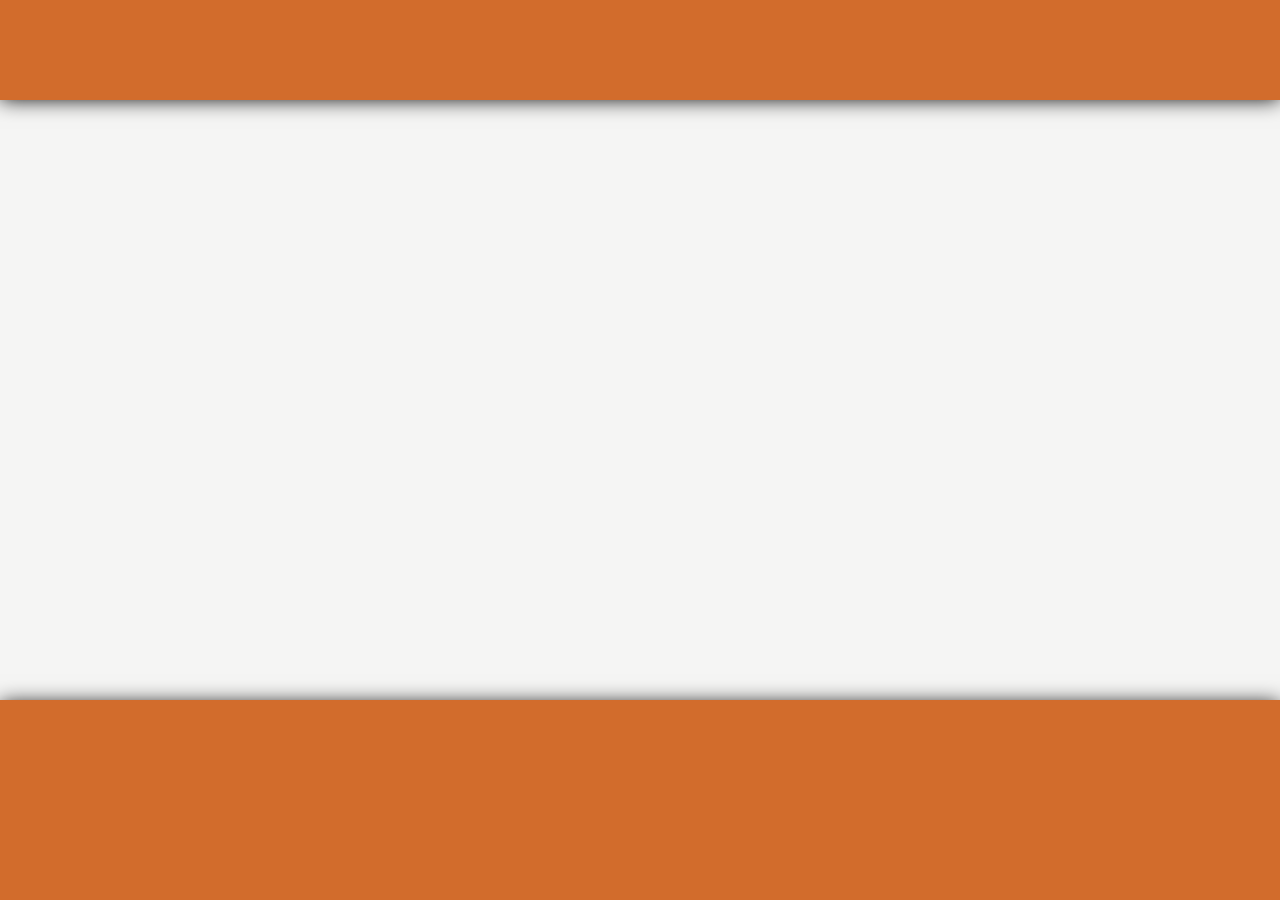
<file: index.html>
<!DOCTYPE html>
<html lang="fr">
<head>
    <meta charset="UTF-8">
    <meta http-equiv="X-UA-Compatible" content="IE=edge">
    <meta name="viewport" content="width=device-width, initial-scale=1.0">
    <title>Je fais du Git à Vernon</title>
    <link rel="stylesheet" href="./assets/css/style.css">
    <link rel="stylesheet" href="./caroussel.html">
</head>
<body>
    <header></header>
    <main></main>
    <footer></footer>
</body>
</html>
</file>
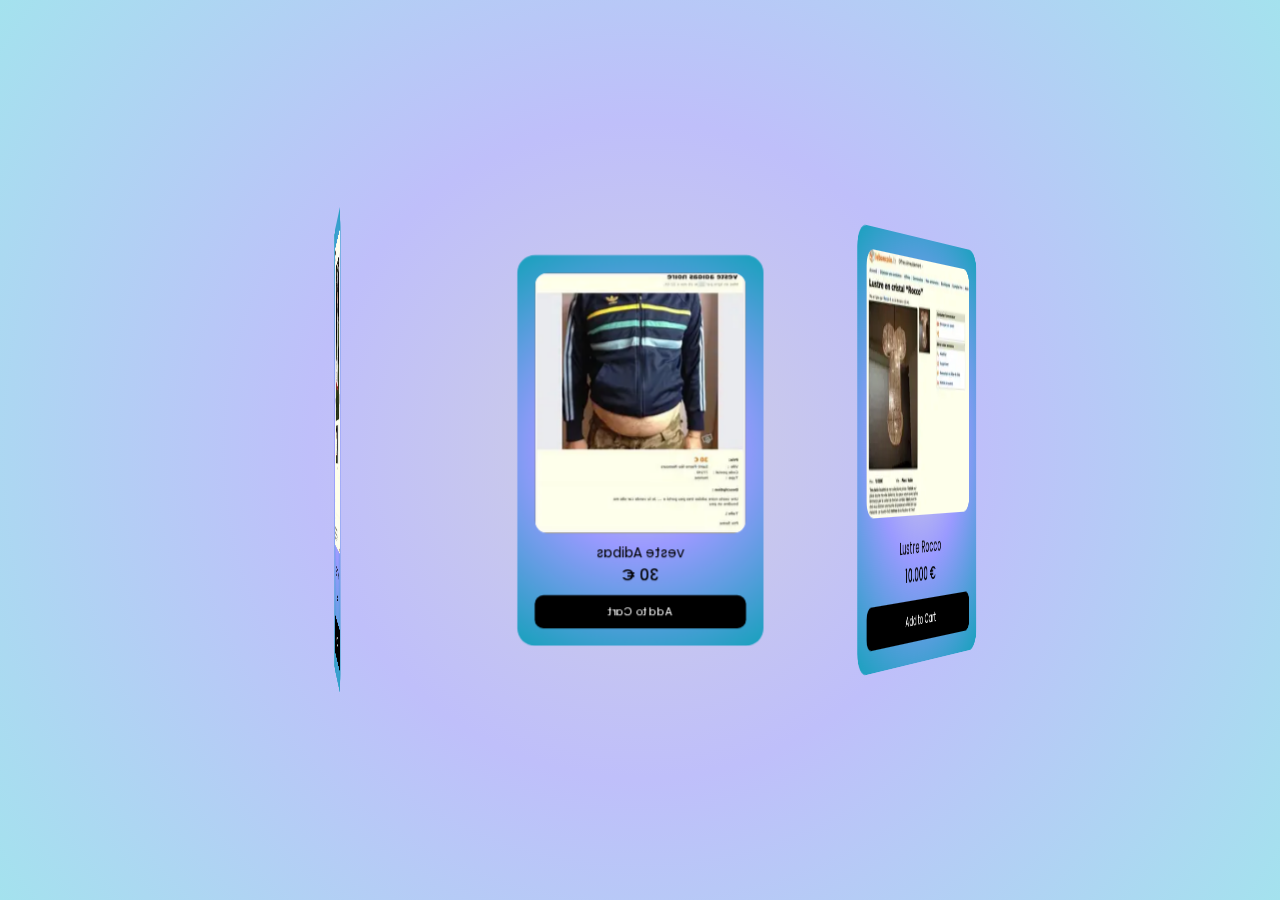
<file: caroussel.html>
<!DOCTYPE html>
<html lang="en">
<head>
    <meta charset="UTF-8">
    <meta http-equiv="X-UA-Compatible" content="IE=edge">
    <meta name="viewport" content="width=device-width, initial-scale=1.0">
    <link rel="stylesheet" href="assets/css/caroussel.css">
    
    <title>Document</title>
</head>
<body>

    <div class="container">
        <div class="slide">
         
          
         
          <div class="product-box">
            <div class="img">
              <img src="assets/img/rocco.webp" alt="Lustre en forme de sex masculin en cristal">
            </div>
            <div class="details">
              <p class="name">Lustre Rocco</p>
              <p class="price">10.000 €</p>
            </div>
            <div class="button">
              <a href="#" class="add-btn">Add to Cart</a>
            </div>
          </div>
          <div class="product-box">
            <div class="img">
              <img src="assets/img/veste.webp" alt="veste adidas sur un homme avec gros ventre qui depasse">
            </div>
            <div class="details">
              <p class="name">veste Adibas</p>
              <p class="price">30 €</p>
            </div>
            <div class="button">
              <a href="#" class="add-btn">Add to Cart</a>
            </div>
          </div>
          <div class="product-box">
            <div class="img">
              <img src="assets/img/robe.webp" alt="robe de mariée blanche et rouge">
            </div>
            <div class="details">
              <p class="name">Robe de mariée</p>
              <p class="price">300 €</p>
            </div>
            <div class="button">
              <a href="#" class="add-btn">Add to Cart</a>
            </div>
          </div>
        </div>
      </div>
</body>
</html>
</file>
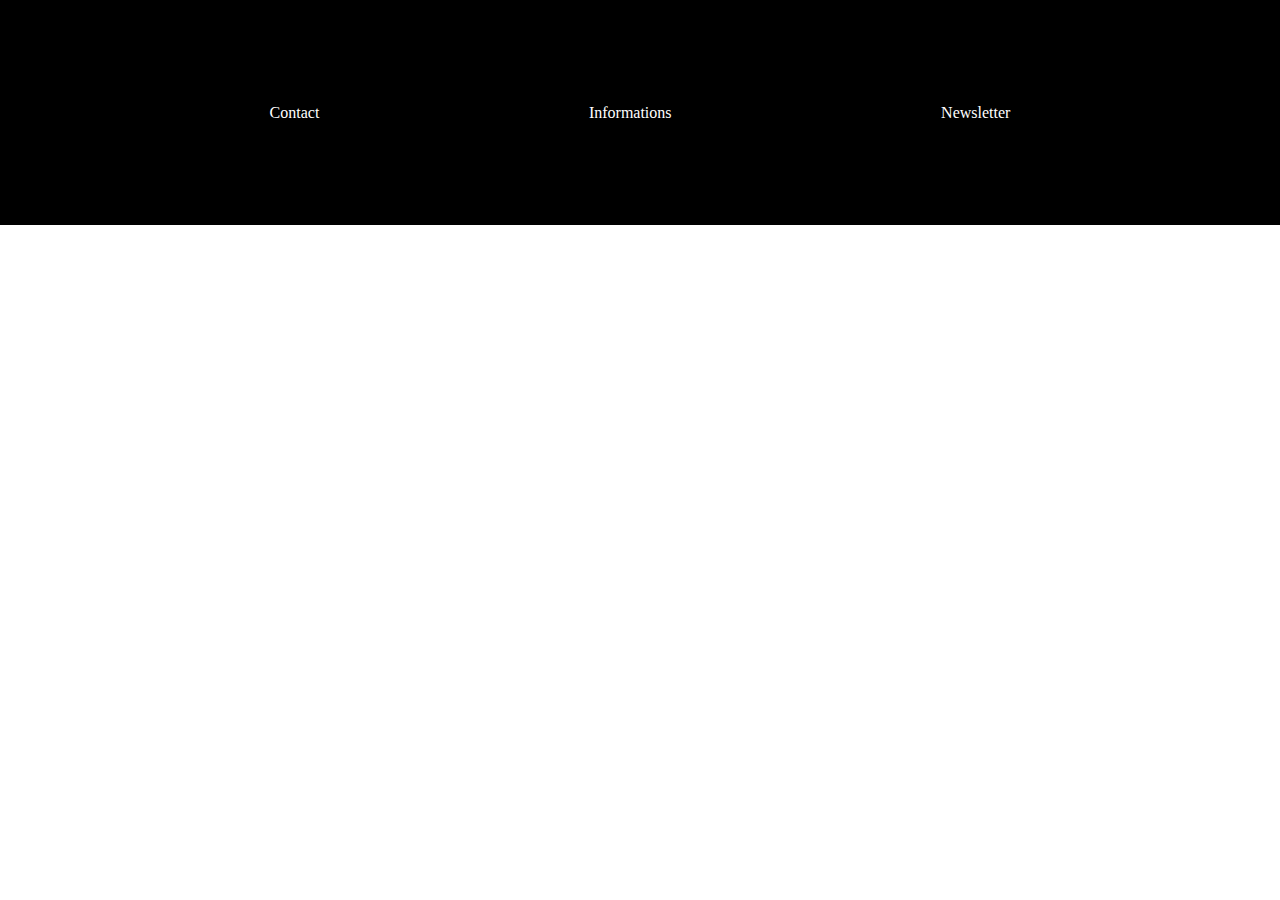
<file: footer.html>
<!DOCTYPE html>
<html lang="fr">
<head>
    <meta charset="UTF-8">
    <meta http-equiv="X-UA-Compatible" content="IE=edge">
    <meta name="viewport" content="width=device-width, initial-scale=1.0">
    <title>Footer</title>
    <link rel="stylesheet" href="/assets/css/footer.css">
    
</head>
<body>
     <footer>
        <ul>
            <li>Contact</li>
            <li>Informations</li>
            <li>Newsletter</li>
        </ul>
        
        <p>Copyright ESCCI Team</p>
    </footer>
    
</body>
</html>
</file>
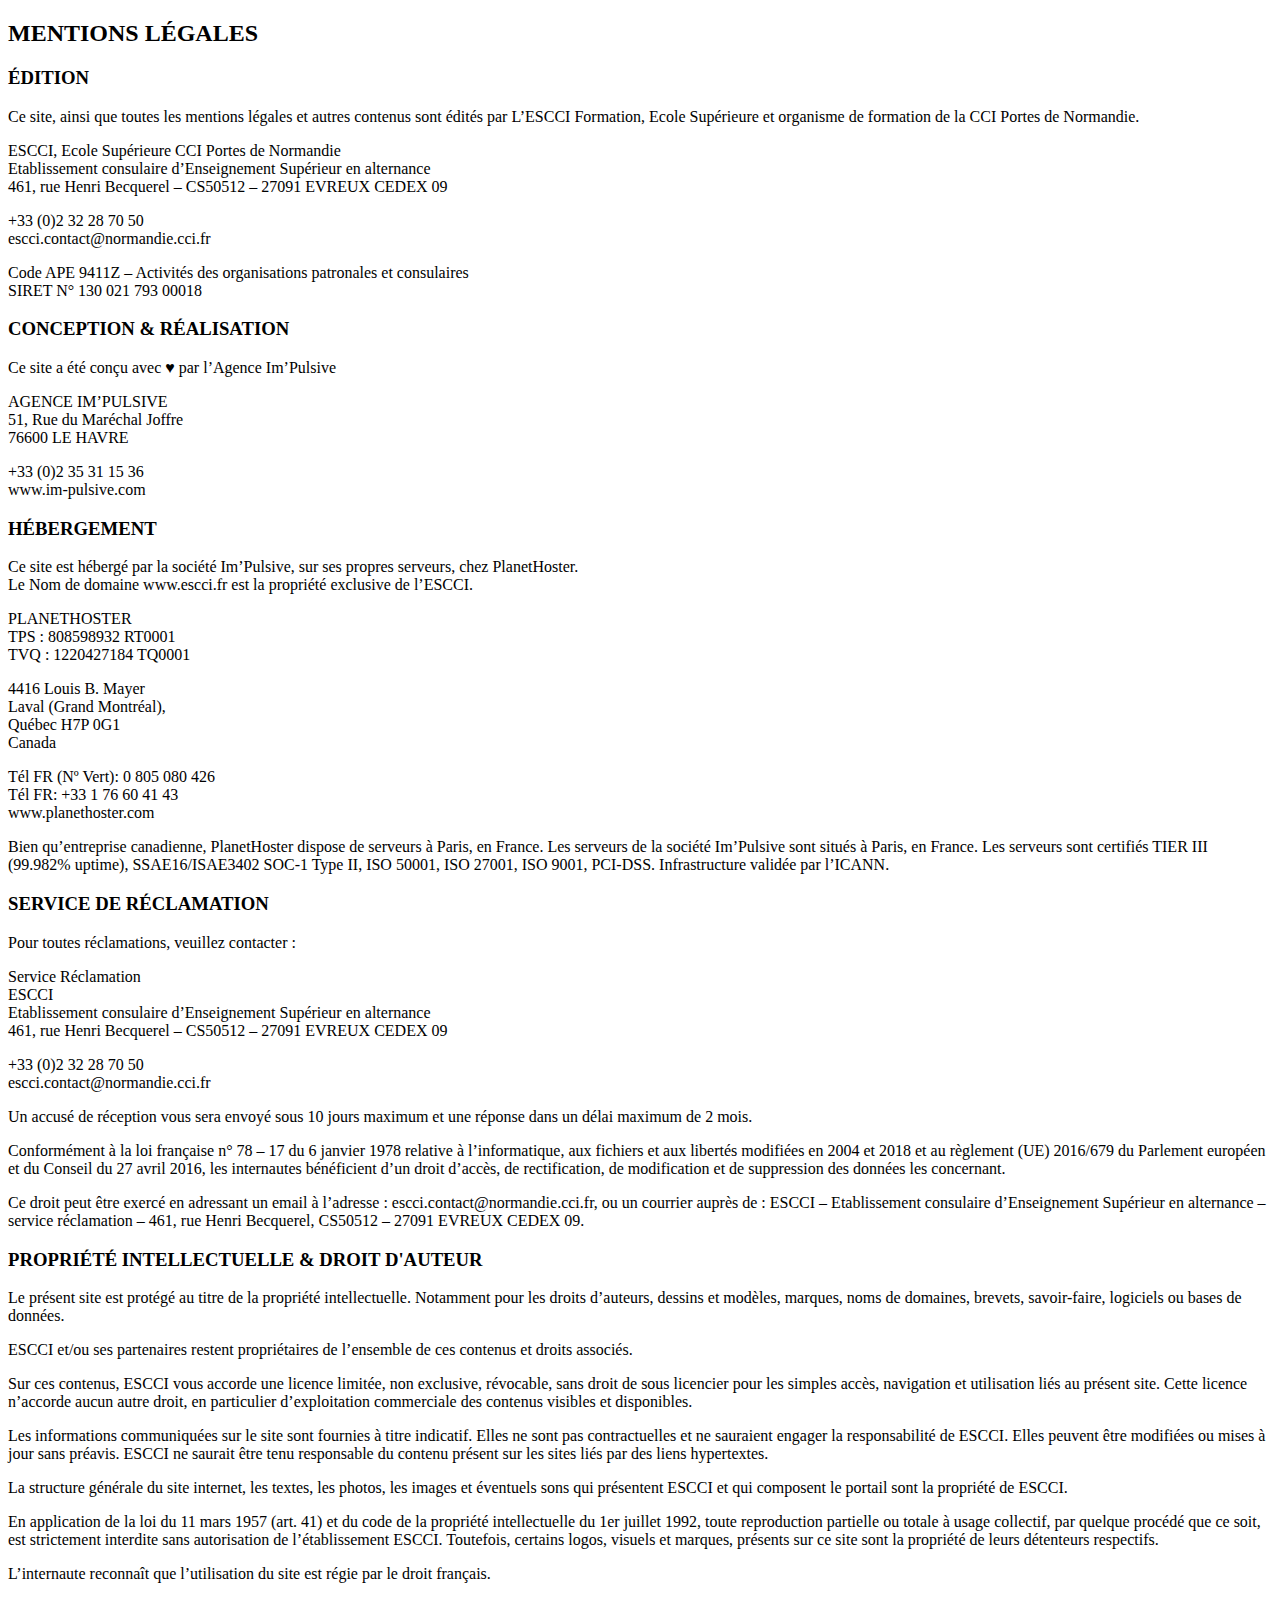
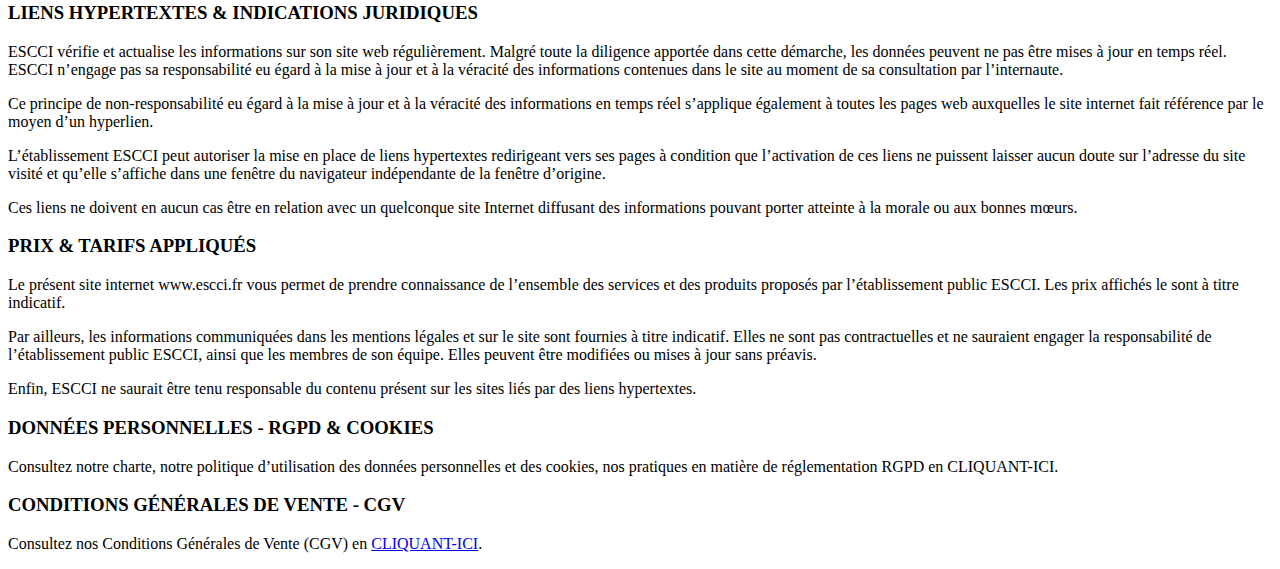
<file: mentions.html>
<!DOCTYPE html>
<html lang="fr">
<head>
    <meta charset="UTF-8">
    <meta http-equiv="X-UA-Compatible" content="IE=edge">
    <meta name="viewport" content="width=device-width, initial-scale=1.0">
    <title>Mentions Légales</title>
</head>
<body>
    <h2>MENTIONS LÉGALES</h2>

    <!-- Partie Edition -->
    <h3>ÉDITION</h3> 
    <p>Ce site, ainsi que toutes les mentions légales et autres contenus sont édités par L’ESCCI Formation, Ecole Supérieure et organisme de formation de la CCI Portes de Normandie.</p>
    <p>ESCCI, Ecole Supérieure CCI Portes de Normandie<br>
    Etablissement consulaire d’Enseignement Supérieur en alternance<br>
    461, rue Henri Becquerel – CS50512 – 27091 EVREUX CEDEX 09</p>
    <p>+33 (0)2 32 28 70 50<br>
    escci.contact@normandie.cci.fr</p>
    <p>Code APE 9411Z – Activités des organisations patronales et consulaires<br>
    SIRET N° 130 021 793 00018</p>

    <!-- Partie Conception & Réalisation -->
    <h3>CONCEPTION & RÉALISATION</h3>
    <p>Ce site a été conçu avec ♥ par l’Agence Im’Pulsive</p>
    <p>AGENCE IM’PULSIVE<br>
    51, Rue du Maréchal Joffre<br>
    76600 LE HAVRE</p>
    <p>+33 (0)2 35 31 15 36<br>
    www.im-pulsive.com</p>
    
    <!-- Partie Hébergement -->
    <h3>HÉBERGEMENT</h3>
    <p>Ce site est hébergé par la société Im’Pulsive, sur ses propres serveurs, chez PlanetHoster.<br>
    Le Nom de domaine www.escci.fr est la propriété exclusive de l’ESCCI.</p>
    <p>PLANETHOSTER<br>
    TPS : 808598932 RT0001<br>
    TVQ : 1220427184 TQ0001</p>
    <p>4416 Louis B. Mayer<br>
    Laval (Grand Montréal),<br>
    Québec H7P 0G1<br>
    Canada</p>
    <p>Tél FR (Nº Vert): 0 805 080 426<br>
    Tél FR: +33 1 76 60 41 43<br>
    www.planethoster.com</p>
    
    <p>Bien qu’entreprise canadienne, PlanetHoster dispose de serveurs à Paris, en France. Les serveurs de la société Im’Pulsive sont situés à Paris, en France. Les serveurs sont certifiés TIER III (99.982% uptime), SSAE16/ISAE3402 SOC-1 Type II, ISO 50001, ISO 27001, ISO 9001, PCI-DSS. Infrastructure validée par l’ICANN.</p>
    
    <!-- Partie Service de réclamation -->
    <h3>SERVICE DE RÉCLAMATION</h3>
    <p>Pour toutes réclamations, veuillez contacter :</p>
    <p>Service Réclamation<br>
    ESCCI<br>
    Etablissement consulaire d’Enseignement Supérieur en alternance<br>
    461, rue Henri Becquerel – CS50512 – 27091 EVREUX CEDEX 09</p>
    <p>+33 (0)2 32 28 70 50<br>
    escci.contact@normandie.cci.fr</p>
    <p>Un accusé de réception vous sera envoyé sous 10 jours maximum et une réponse dans un délai maximum de 2 mois.</p>
    <p>Conformément à la loi française n° 78 – 17 du 6 janvier 1978 relative à l’informatique, aux fichiers et aux libertés modifiées en 2004 et 2018 et au règlement (UE) 2016/679 du Parlement européen et du Conseil du 27 avril 2016, les internautes bénéficient d’un droit d’accès, de rectification, de modification et de suppression des données les concernant.</p>
    
    <p>Ce droit peut être exercé en adressant un email à l’adresse : escci.contact@normandie.cci.fr, ou un courrier auprès de : ESCCI – Etablissement consulaire d’Enseignement Supérieur en alternance – service réclamation – 461, rue Henri Becquerel, CS50512 – 27091 EVREUX CEDEX 09.</p>
    
    <!-- Partie Propriété intellectuelle & droit d'auteur -->
    <h3>PROPRIÉTÉ INTELLECTUELLE & DROIT D'AUTEUR</h3>
    <p>Le présent site est protégé au titre de la propriété intellectuelle. Notamment pour les droits d’auteurs, dessins et modèles, marques, noms de domaines, brevets, savoir-faire, logiciels ou bases de données.</p>
    
    <p>ESCCI et/ou ses partenaires restent propriétaires de l’ensemble de ces contenus et droits associés.</p>
    
    <p>Sur ces contenus, ESCCI vous accorde une licence limitée, non exclusive, révocable, sans droit de sous licencier pour les simples accès, navigation et utilisation liés au présent site. Cette licence n’accorde aucun autre droit, en particulier d’exploitation commerciale des contenus visibles et disponibles.</p>
    
    <p>Les informations communiquées sur le site sont fournies à titre indicatif. Elles ne sont pas contractuelles et ne sauraient engager la responsabilité de ESCCI. Elles peuvent être modifiées ou mises à jour sans préavis. ESCCI ne saurait être tenu responsable du contenu présent sur les sites liés par des liens hypertextes.</p>
    
    <p>La structure générale du site internet, les textes, les photos, les images et éventuels sons qui présentent ESCCI et qui composent le portail sont la propriété de ESCCI.</p>
    
    <p>En application de la loi du 11 mars 1957 (art. 41) et du code de la propriété intellectuelle du 1er juillet 1992, toute reproduction partielle ou totale à usage collectif, par quelque procédé que ce soit, est strictement interdite sans autorisation de l’établissement ESCCI. Toutefois, certains logos, visuels et marques, présents sur ce site sont la propriété de leurs détenteurs respectifs.</p>
    
    <p>L’internaute reconnaît que l’utilisation du site est régie par le droit français.</p>

    <!-- Partie liens hypertextes & indications juridiques -->
    <h3>LIENS HYPERTEXTES & INDICATIONS JURIDIQUES</h3>
    <p>ESCCI vérifie et actualise les informations sur son site web régulièrement. Malgré toute la diligence apportée dans cette démarche, les données peuvent ne pas être mises à jour en temps réel. ESCCI n’engage pas sa responsabilité eu égard à la mise à jour et à la véracité des informations contenues dans le site au moment de sa consultation par l’internaute.</p>

    <p>Ce principe de non-responsabilité eu égard à la mise à jour et à la véracité des informations en temps réel s’applique également à toutes les pages web auxquelles le site internet fait référence par le moyen d’un hyperlien.</p>

    <p>L’établissement ESCCI peut autoriser la mise en place de liens hypertextes redirigeant vers ses pages à condition que l’activation de ces liens ne puissent laisser aucun doute sur l’adresse du site visité et qu’elle s’affiche dans une fenêtre du navigateur indépendante de la fenêtre d’origine.</p>

    <p>Ces liens ne doivent en aucun cas être en relation avec un quelconque site Internet diffusant des informations pouvant porter atteinte à la morale ou aux bonnes mœurs.</p>

    <!-- Partie Prix & tarifs appliqués -->
    <h3>PRIX & TARIFS APPLIQUÉS</h3>
    <p>Le présent site internet www.escci.fr vous permet de prendre connaissance de l’ensemble des services et des produits proposés par l’établissement public ESCCI. Les prix affichés le sont à titre indicatif.</p>

    <p>Par ailleurs, les informations communiquées dans les mentions légales et sur le site sont fournies à titre indicatif. Elles ne sont pas contractuelles et ne sauraient engager la responsabilité de l’établissement public ESCCI, ainsi que les membres de son équipe. Elles peuvent être modifiées ou mises à jour sans préavis.</p>

    <p>Enfin, ESCCI ne saurait être tenu responsable du contenu présent sur les sites liés par des liens hypertextes.</p>

    <!-- Partie Données personnelles - RGPD & Cookies -->
    <h3>DONNÉES PERSONNELLES - RGPD & COOKIES</h3>
    <p>Consultez notre charte, notre politique d’utilisation des données personnelles et des cookies, nos pratiques en matière de réglementation RGPD en CLIQUANT-ICI.</p>

    <!-- Partie Conditions générales de vente - CGV -->
    <h3>CONDITIONS GÉNÉRALES DE VENTE - CGV</h3>
    <p>Consultez nos Conditions Générales de Vente (CGV) en <a href="#">CLIQUANT-ICI</a>.</p>
</body>
</html>
</file>
<file: assets/css/style.css>
@import url(../css/reset.css);

body{
    height: 100vh;
    width: 100%;
    display: grid;
    grid-template-columns: 1fr;
    grid-template-rows: 100px 1fr 200px;
    grid-template-areas: 
    'header'
    'main'
    'footer';
}

header{
    background-color: rgb(210, 108, 44);
    width: 100%;
    grid-area: header;
    box-shadow: black 0px -1px 20px ;
    z-index: 8;
  
    
}

main{
    background-color: rgb(245, 245, 244);
    grid-area: main;
    width: 100%;

}

footer{
    background: rgb(210, 108, 44);
    grid-area: footer;
    width: 100%;
    box-shadow: 0px 4px 20px black;
}
</file>
<file: assets/css/caroussel.css>
@import url("https://fonts.googleapis.com/css2?family=Poppins:wght@100;300;400;500&display=swap");

/* --------------Reset-------------- */
* {
  margin: 0;
  padding: 0;
  box-sizing: border-box;
  font-family: "Poppins", sans-serif;
}

/* --------------Common-------------- */
body {
  width: 100%;
  min-height: 100vh;
  background: rgb(206, 205, 228);
  background: radial-gradient(
    circle,
    rgba(206, 205, 228, 1) 0%,
    rgba(191, 191, 250, 1) 42%,
    rgb(164, 226, 238) 100%
  );
  display: flex;
  justify-content: center;
  align-items: center;
}

a {
  text-decoration: none;
  color: #ffffff;
  font-size: 0.8rem;
  cursor: pointer;
}

p {
  color: #000000;
  text-align: center;
}

/* --------------Container-------------- */
.container {
  position: relative;
  width: 100%;
  min-height: 100vh;
  perspective: 2000px;
  display: flex;
  justify-content: center;
  align-items: center;
  overflow: hidden;
}

/* ---------Slide--------- */
.container .slide {
  width: 100%;
  transform-style: preserve-3d;
  display: flex;
  justify-content: center;
  align-items: center;
  animation: rotation 20s infinite linear;
}

.container .slide:hover {
  animation-play-state: paused;
}

/* Horizontal Rotation Animation */
@keyframes rotation {
  0% {
    transform: rotateY(0deg);
  }
  100% {
    transform: rotateY(-360deg);
  }
}

/* ---------Product Box--------- */
.container .slide .product-box {
  max-width: 450px;
  position: absolute;
  background: rgb(206, 205, 228);
  background: radial-gradient(
    circle,
    rgba(206, 205, 228, 1) 0%,
    rgba(154, 154, 255, 1) 42%,
    rgba(24, 161, 189, 1) 100%
  );
  padding: 20px;
  border-radius: 20px;
  margin: 0 10px;
}

.container .slide .product-box:nth-child(1) {
  transform: rotateY(60deg) translateZ(300px);
}

.container .slide .product-box:nth-child(2) {
  transform: rotateY(180deg) translateZ(300px);
}

.container .slide .product-box:nth-child(3) {
  transform: rotateY(280deg) translateZ(300px);
}



/* Image */
.container .product-box .img {
  max-width: 250px;
  max-height: 300px;
  overflow: hidden;
  margin-bottom: 10px;
  border-radius: 15px;
  transition: all 0.5s ease-in-out;
}

.container .product-box:hover .img {
  transform: scale(0.95);
}

.container .product-box .img > img {
  width: 100%;
  height: 100%;
  border-radius: 15px;
}

/* Details */
.container .product-box .details {
  margin-bottom: 10px;
}

.container .product-box .details .name {
  font-size: 1rem;
}

.container .product-box .details .price {
  font-size: 1.1rem;
  font-weight: 500;
}

/* Button */
.container .product-box .button {
  text-align: center;
}

.container .product-box .button .add-btn {
  display: block;
  background-color: #000000;
  padding: 10px 15px;
  border-radius: 10px;
  transition: all 0.5s ease-in-out;
}

.container .product-box .button:hover .add-btn,
.container .product-box .button .add-btn:hover {
  transform: rotateX(360deg);
  background-color: #ffffff;
  color: #000000;
}

/* --------------Media Queries-------------- */
@media (max-width: 768px) {
  /* ---------Container--------- */
  .container {
    overflow-y: auto;
  }

  /* ---Slide--- */
  /* Vertical Rotation Animation */
  @keyframes rotation {
    0% {
      transform: rotateX(0deg);
    }

    100% {
      transform: rotateX(-360deg);
    }
  }

  /* ---Product Box--- */
  .container .slide .product-box {
    max-width: 350px;
  }

  .container .slide .product-box:nth-child(1) {
    transform: rotateX(60deg) translateZ(400px);
  }

  .container .slide .product-box:nth-child(2) {
    transform: rotateX(120deg) translateZ(400px);
  }

  .container .slide .product-box:nth-child(3) {
    transform: rotateX(180deg) translateZ(400px);
  }  
}

@media (max-width: 550px) {
  /* ---Product Box--- */
  .container .slide .product-box {
    max-width: 250px;
  }
}
</file>
<file: assets/css/footer.css>
@import url('reset.css');
footer{
    height: 25vh;
    background-color: #000000;
    color: #FFFFFF;
}
footer ul{
    display: flex;
    height: 100%;
    justify-content: space-evenly;
    align-items: center;
}
footer li{
    list-style: none;
    display: flex;
}
footer p{
    text-align: center;
}
</file>
